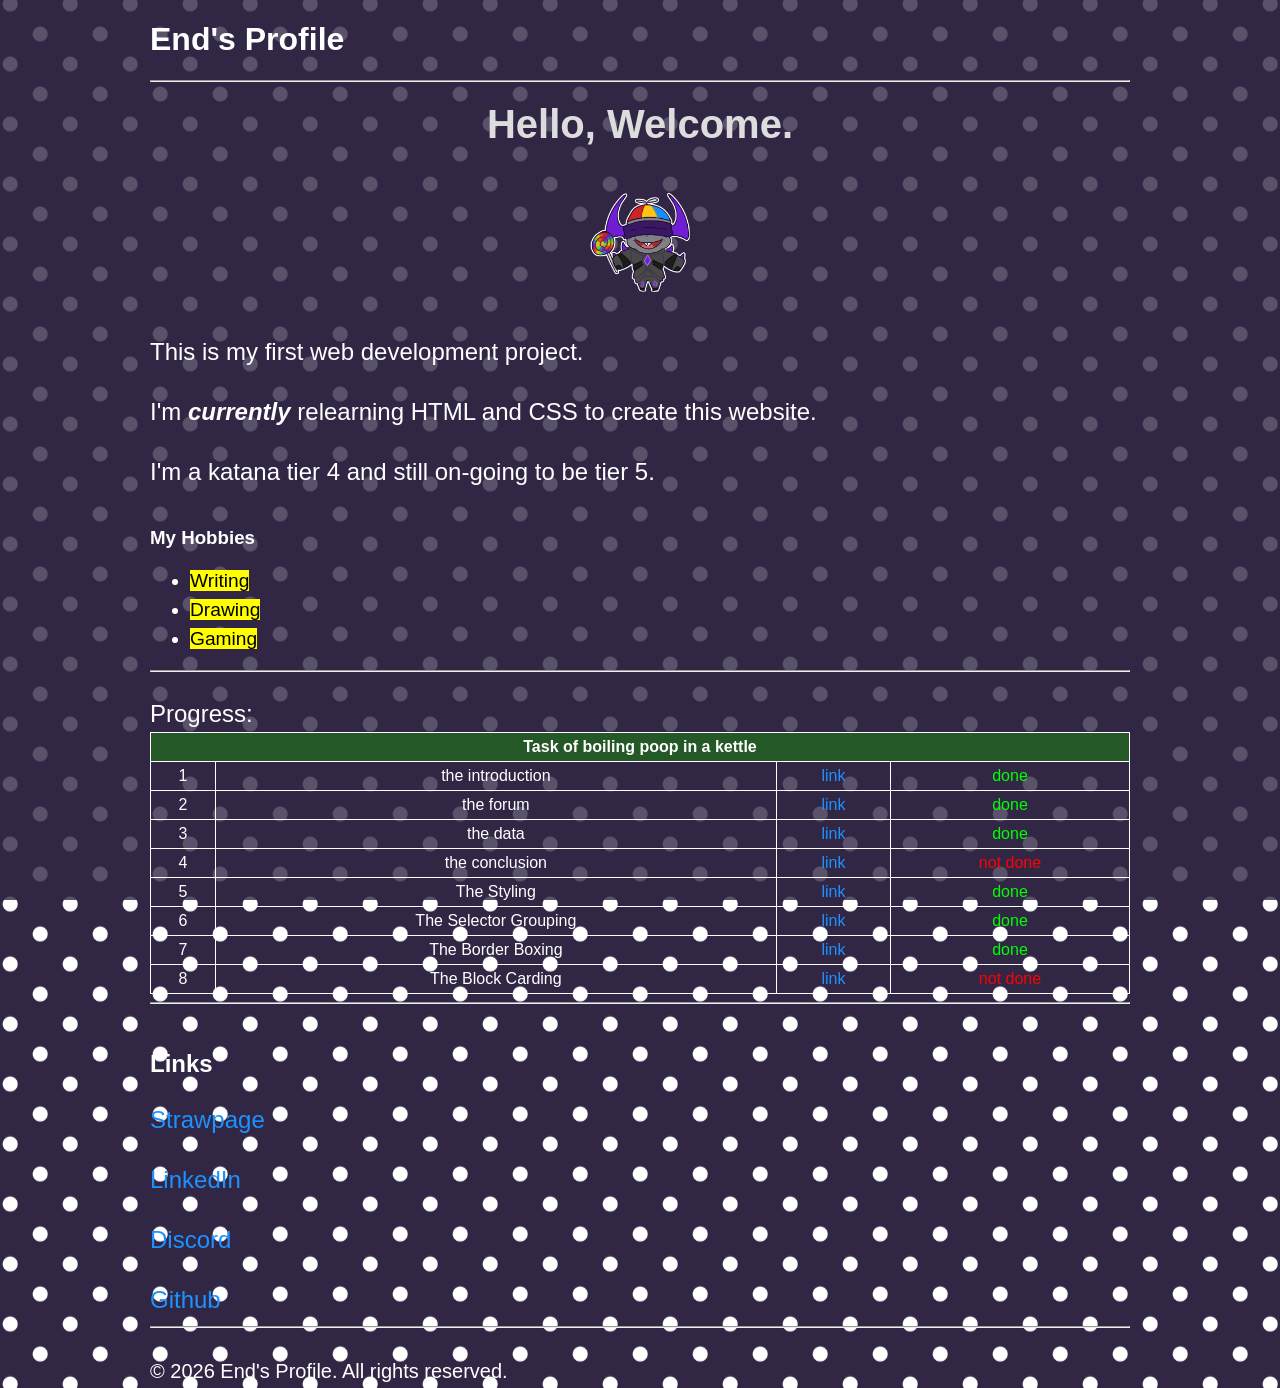
<file: index.html>
<!DOCTYPE html>
<html lang="en">
    <head>
        <meta charset="UTF-8">
        <meta name="viewport" content="width=device-width, initial-scale=1.0">
        <link rel="icon" href="miscellaneous/Thieves_Den.ico" type="image/x-icon">
        <link rel="stylesheet" href="css/stylesheet.css">
        <title>Profile - End</title>
    </head>

    <body>
       <h1 class="main-title">End's Profile</h1>
        <hr>

        <!--photo (Display)-->
        <h1 id="main-title">Hello, Welcome.</h1>
        <br>
        <!-- a custom image -->
        <img src=img/Sticker_melushay_Stupidhammer.png alt="Chudhammer" style="display: block; margin: 0 auto; width: 100px; height: auto;">
        <br/>
        <p>This is my first web development project.</p>
        <p>I'm <em>currently</em> relearning HTML and CSS to create this website.</p>
        <p>I'm a katana tier 4 and still on-going to be tier 5.</p>
        <br/>
        <h3>My Hobbies</h3>
        <ul>
            <li><mark>Writing</mark></li>
            <li><mark>Drawing</mark></li>
            <li><mark>Gaming</mark></li>
        </ul>

        <hr>
        <p>Progress: </p>
        <table width="100%">
            <tr>
                <th colspan="4">Task of boiling poop in a kettle</th>
            </tr>
            <tr>
                <td>1</td>
                <td>the introduction</td>
                <td><a href="index.html" target="_blank">link</a></td>
                <td style="color: #0f0;">done</td>
            </tr>
            <tr>
                <td>2</td>
                <td>the forum</td>
                <td><a href="html/e2.html" target="_blank">link</a></td>
                <td style="color: #0f0;">done</td>
            </tr>
            <tr>
                <td>3</td>
                <td>the data</td>
                <td><a href="/html/e3.html" target="_blank">link</a></td>
                <td style="color: #0f0;">done</td>
            </tr>
            <tr>
                <td>4</td>
                <td>the conclusion</td>
                <td><a href="/html/form.html" target="_blank">link</a></td>
                <td style="color: #f00;">not done</td>
            <tr>
                <td>5</td>
                <td>The Styling</td>
                <td><a href="html/e4.html" target="_blank">link</a></td>
                <td style="color: #0f0;">done</td>
            </tr>
            <tr>
                <td>6</td>
                <td>The Selector Grouping</td>
                <td><a href="html/e5.html" target="_blank">link</a></td>
                <td style="color: #0f0;">done</td>
            </tr>
            <tr>
                <td>7</td>
                <td>The Border Boxing</td>
                <td><a href="html/e6.html" target="_blank">link</a></td>
                <td style="color: #0f0;">done</td>
            </tr>
            <tr>
                <td>8</td>
                <td>The Block Carding</td>
                <td><a href="html/e7.html" target="_blank">link</a></td>
                <td style="color: #f00;">not done</td>
            </tr>
        </table>
        <hr>
        
        <!-- Add more content here as needed -->
        <!-- link -->
        <br>
        <h2 class="sub-title">Links</h2>
        <p><a href="https://endeprey1247.straw.page" target="_blank">Strawpage</a></p>
        <p><a href="https://www.linkedin.com/in/raditya-abimanyu-60684a320/" target="_blank">LinkedIn</a></p>
        <p><a href="https://discord.com/users/538911162952056833" target="_blank">Discord</a></p>
        <p><a href="https://github.com/Endeprey1247" target="_blank">Github</a></p>

        <!-- footer -->
        <hr>
        <footer>
            <p><small>&copy; 2026 End's Profile. All rights reserved.</small></p>
        </footer>
    </body>
</html>
</file>
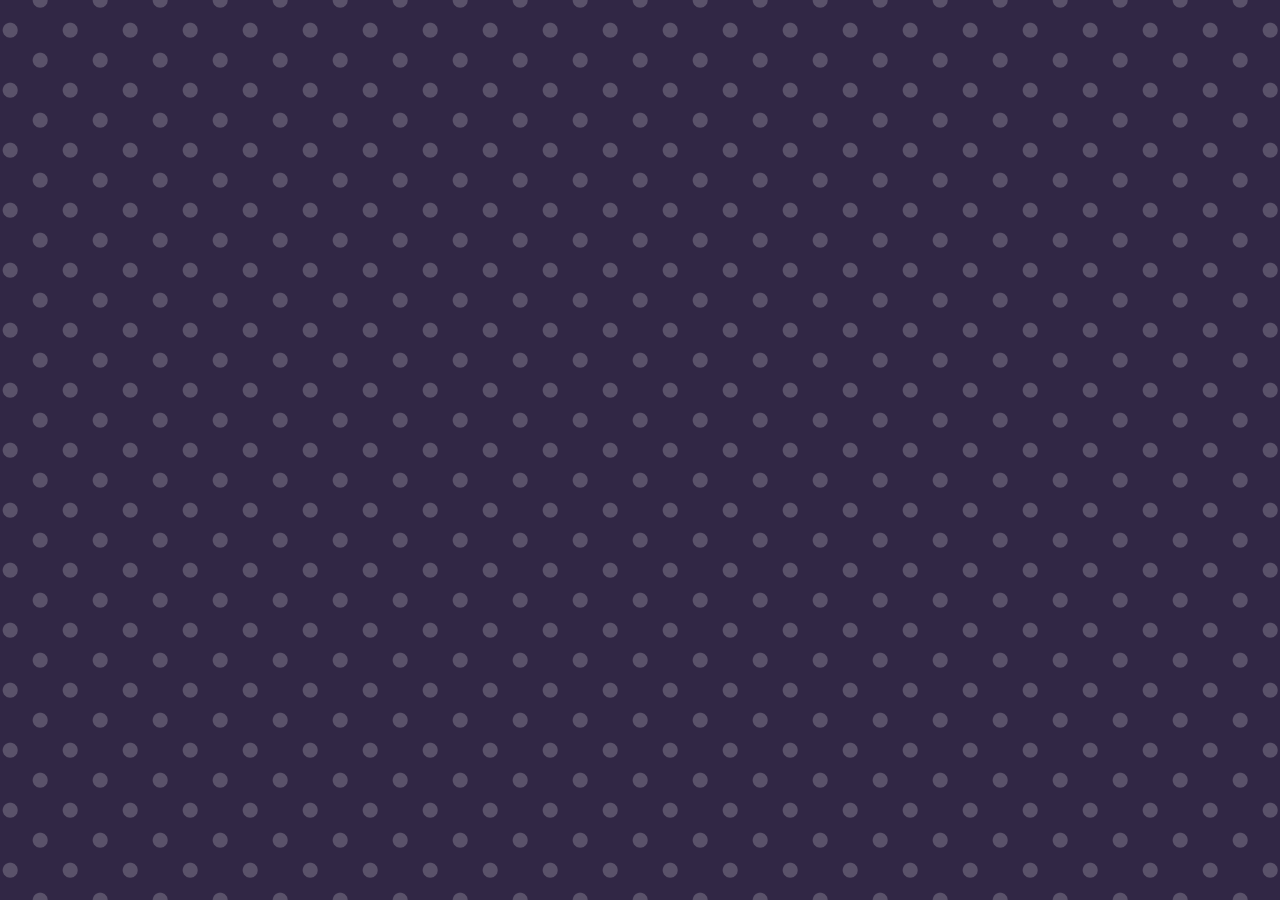
<file: html/index.html>
<!DOCTYPE html>
<html lang="en">
<head>
    <meta charset="UTF-8">
    <meta name="viewport" content="width=device-width, initial-scale=1.0">
    <link rel="stylesheet" href="../css/stylesheet.css">
    <link rel="shortcut icon" href="../miscellaneous/Thieves_Den.ico" type="image/x-icon">
    <title>HTML Page</title>
</head>
<body>
    
</body>
</html>
</file>
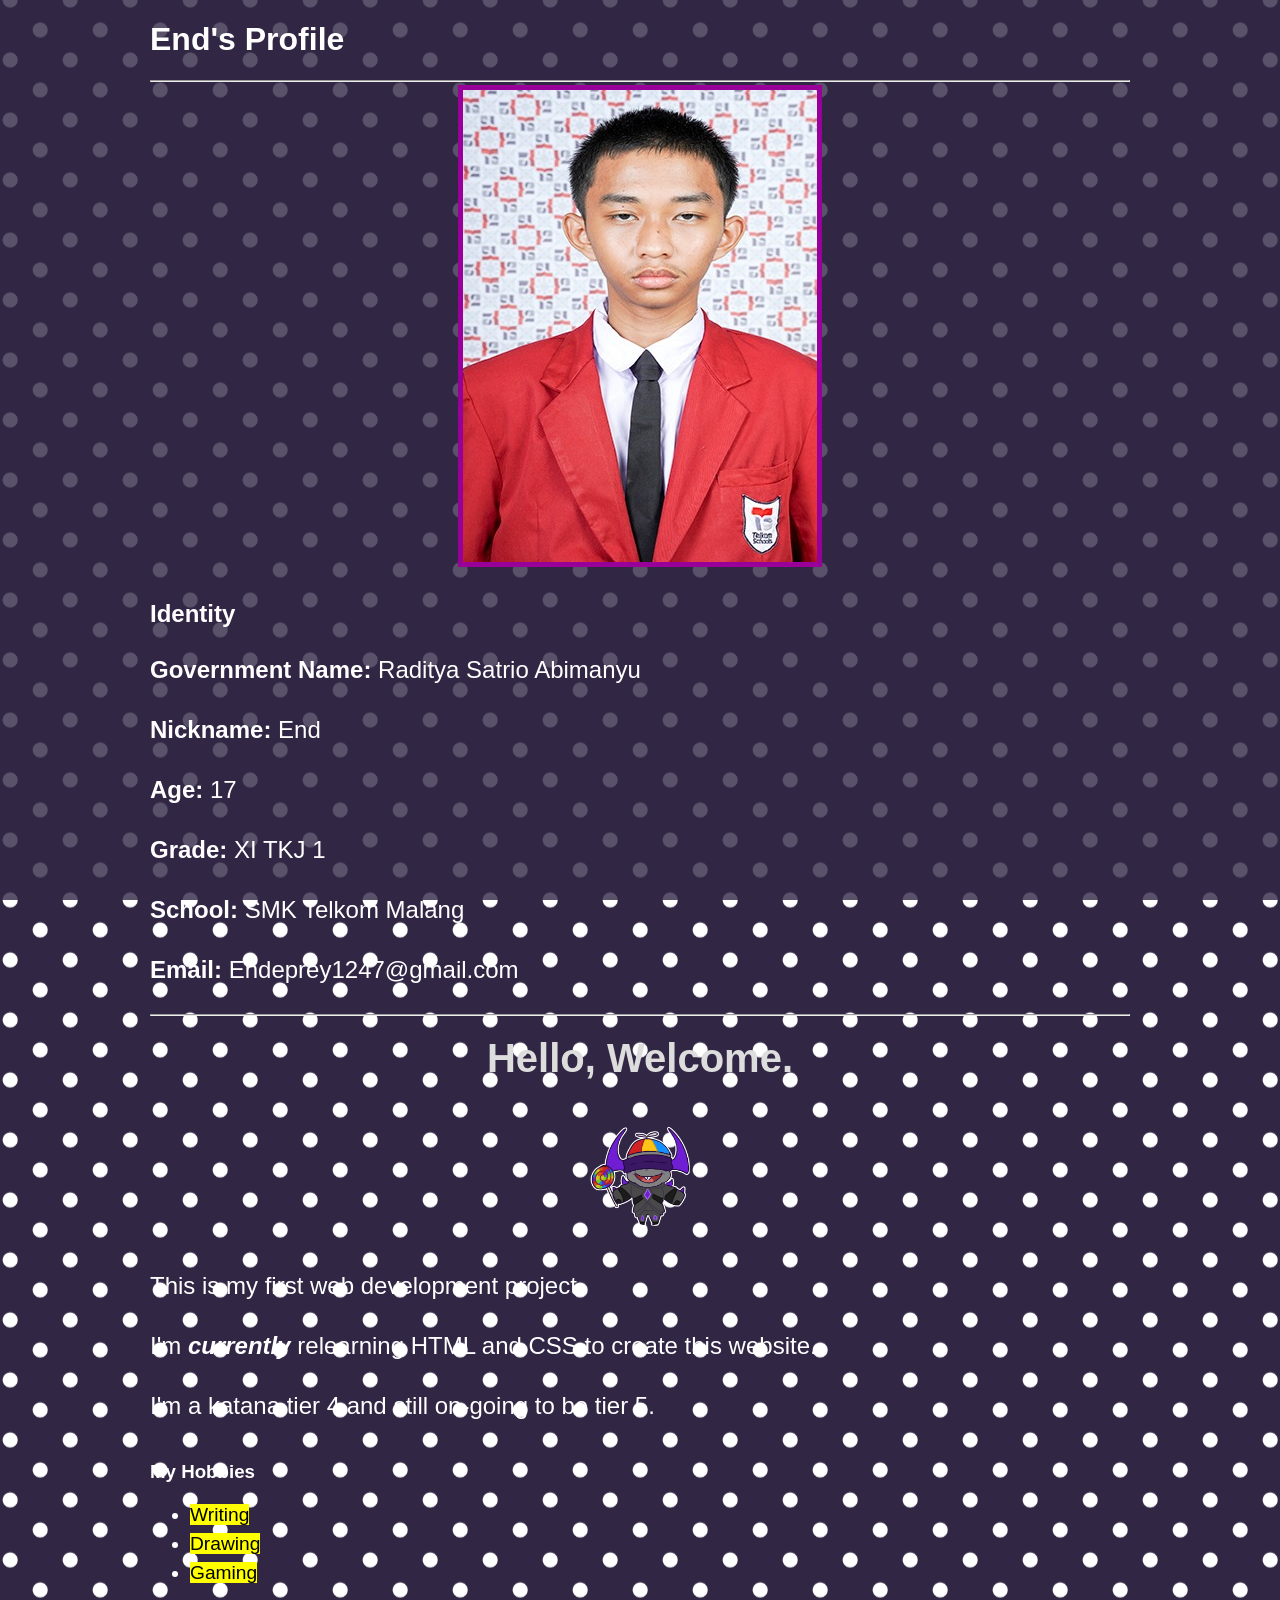
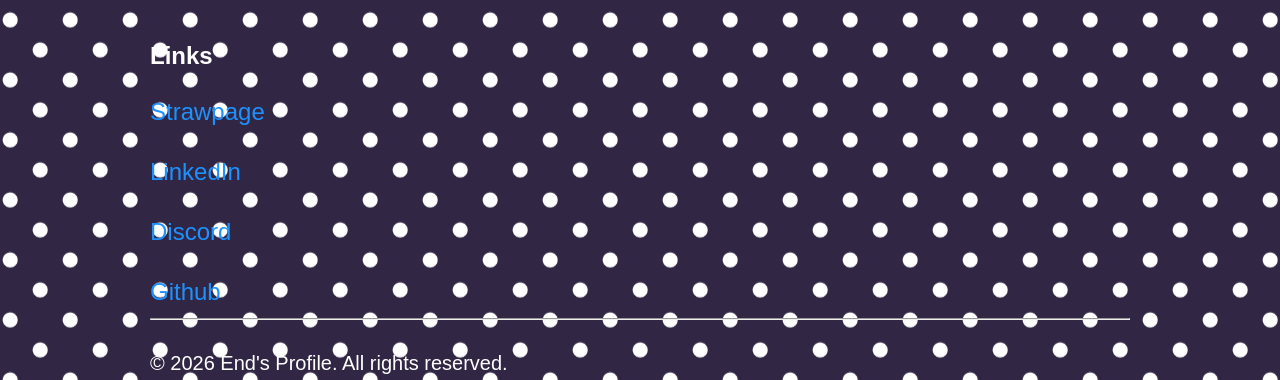
<file: e.html>
<!DOCTYPE html>
<html lang="en">
    <head>
        <meta charset="UTF-8">
        <meta name="viewport" content="width=device-width, initial-scale=1.0">
        <link rel="icon" href="Thieves_Den.ico" type="image/x-icon">
        <link rel="stylesheet" href="stylesheet.css">
        <title>Profile - End</title>
    </head>

    <body>
       <h1 class="main-title">End's Profile</h1>
        <hr>

        <!--photo (Display)-->
        <img src="Profile.png" alt="End's Profile Picture" id="pic" >

        <br>
        <!--Identity-->
        <h2 class="sub-title">Identity</h2>
        <p><strong>Government Name:</strong> Raditya Satrio Abimanyu</p>
        <p><strong>Nickname:</strong> End</p>
        <p><strong>Age:</strong> 17</p>
        <p><strong>Grade:</strong> XI TKJ 1</p>
        <p><strong>School:</strong> SMK Telkom Malang</p>
        <p><strong>Email:</strong> Endeprey1247@gmail.com</p>

        <br>
        <hr>
        <h1 id="main-title">Hello, Welcome.</h1>
        <br>
        <!-- a custom image -->
        <img src="Sticker_melushay_Stupidhammer.png" alt="Chudhammer" style="display: block; margin: 0 auto; width: 100px; height: auto;">
        <br/>
        <p>This is my first web development project.</p>
        <p>I'm <em>currently</em> relearning HTML and CSS to create this website.</p>
        <p>I'm a katana tier 4 and still on-going to be tier 5.</p>
        <br/>
        <h3>My Hobbies</h3>
        <ul>
            <li><mark>Writing</mark></li>
            <li><mark>Drawing</mark></li>
            <li><mark>Gaming</mark></li>
        </ul>
        
        <!-- Add more content here as needed -->
        <!-- link -->
        <br>
        <h2 class="sub-title">Links</h2>
        <p><a href="https://endeprey1247.straw.page" target="_blank">Strawpage</a></p>
        <p><a href="https://www.linkedin.com/in/raditya-abimanyu-60684a320/" target="_blank">LinkedIn</a></p>
        <p><a href="https://discord.com/users/538911162952056833" target="_blank">Discord</a></p>
        <p><a href="https://github.com/Endeprey1247" target="_blank">Github</a></p>

        <!-- footer -->
        <hr>
        <footer>
            <p><small>&copy; 2026 End's Profile. All rights reserved.</small></p>
        </footer>
    </body>
</html>
</file>
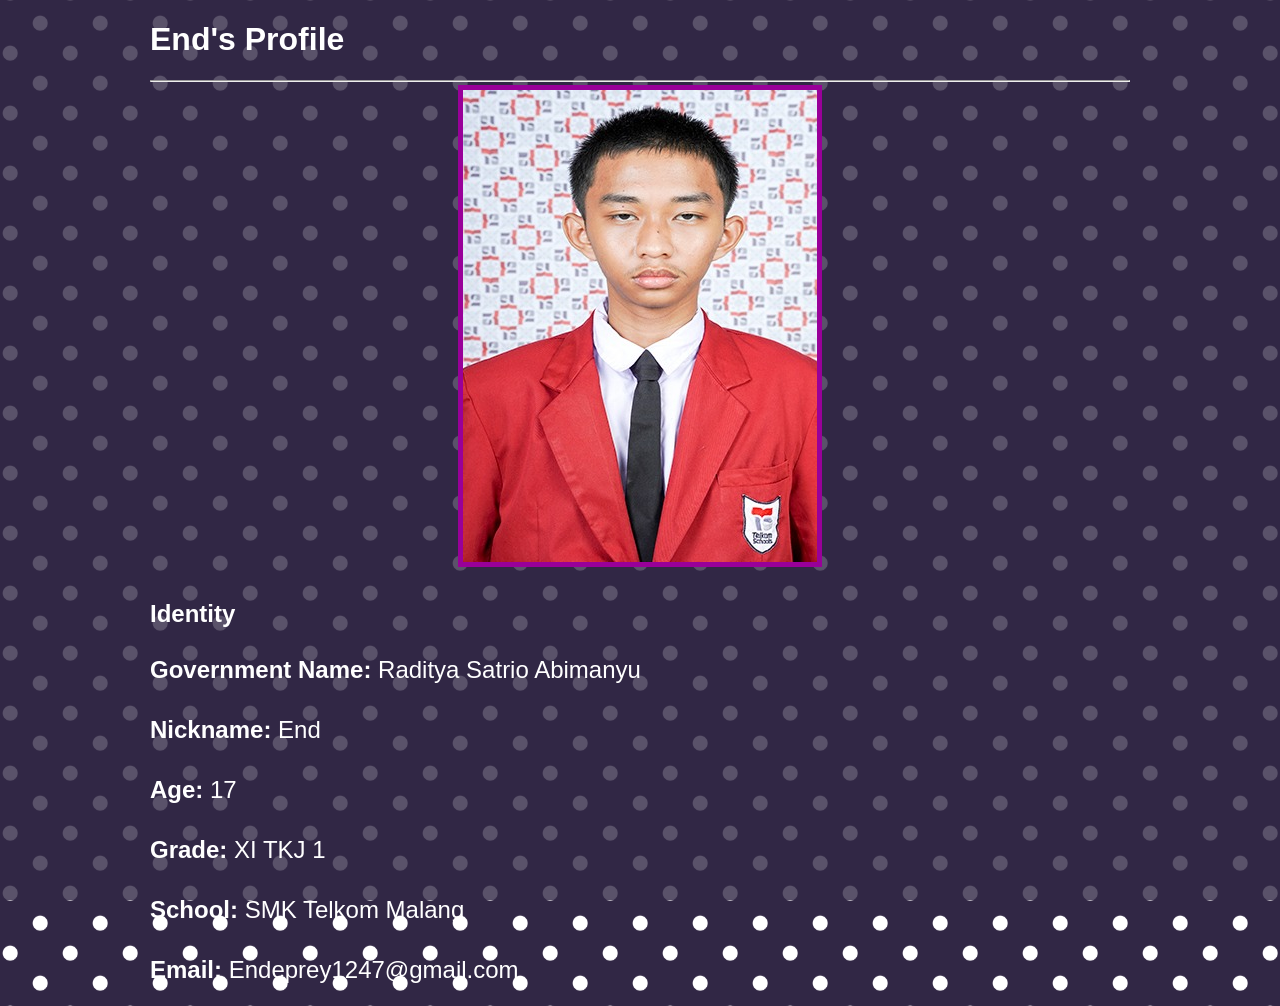
<file: e2.html>
<!DOCTYPE html>
<html lang="en">
    <head>
        <meta charset="UTF-8">
        <meta name="viewport" content="width=device-width, initial-scale=1.0">
        <link rel="stylesheet" href="stylesheet.css">
        <link rel="icon" href="miscellaneous/Thieves_Den.ico" type="image/x-icon">
        <title>Profile - End</title>
    </head>
    <body>
        <h1 class="main-title">End's Profile</h1>
        <hr>

        <!--photo (Display)-->
        <img src="Profile.png" alt="End's Profile Picture" id="pic">

        <br>
        <!--Identity-->
        <h2 class="sub-title">Identity</h2>
        <p><strong>Government Name:</strong> Raditya Satrio Abimanyu</p>
        <p><strong>Nickname:</strong> End</p>
        <p><strong>Age:</strong> 17</p>
        <p><strong>Grade:</strong> XI TKJ 1</p>
        <p><strong>School:</strong> SMK Telkom Malang</p>
        <p><strong>Email:</strong> Endeprey1247@gmail.com</p>

        <br>
    </body>
</html>
</file>
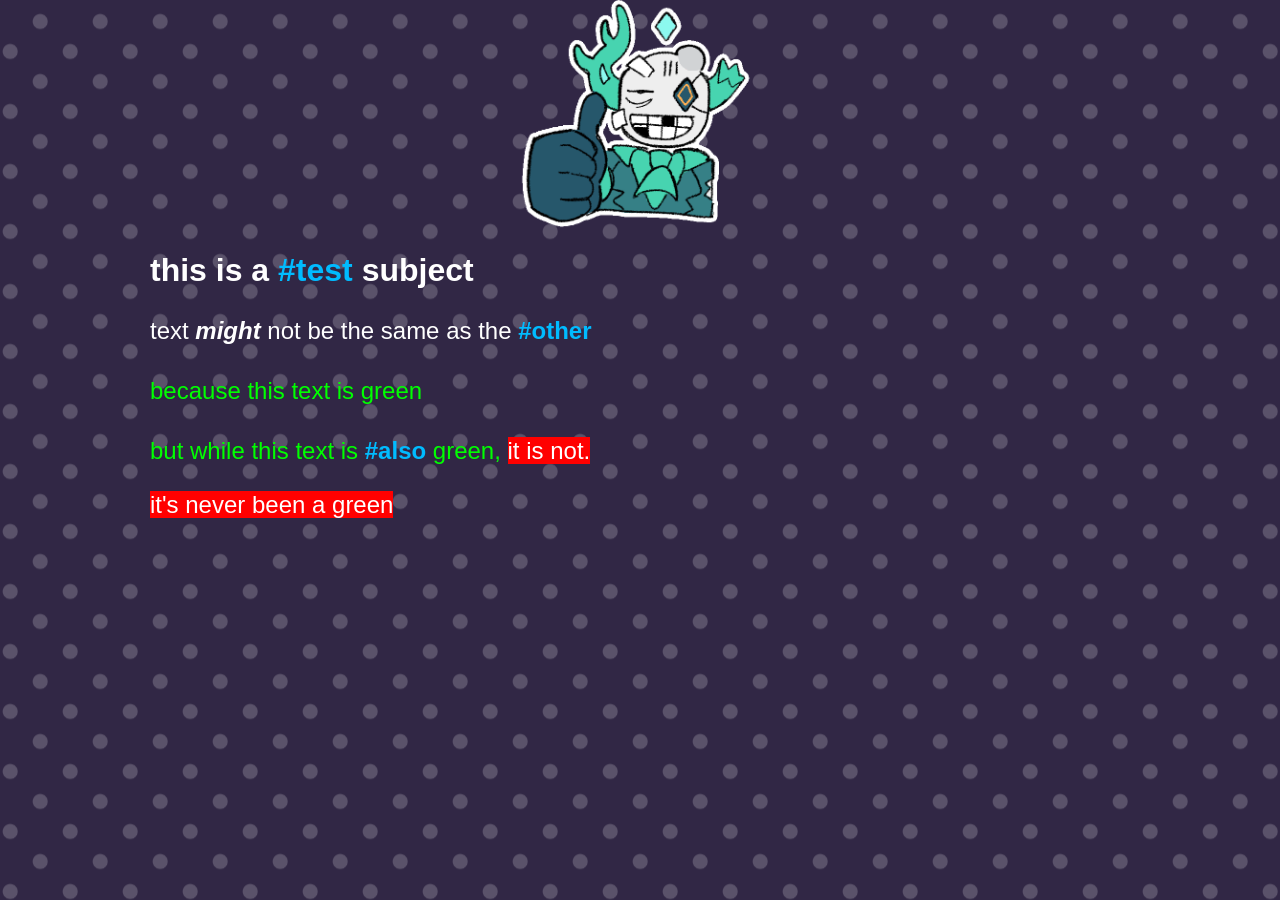
<file: e4.html>
<!DOCTYPE html>
<html lang="en">
<head>
    <meta charset="UTF-8">
    <meta name="viewport" content="width=device-width, initial-scale=1.0">
    <link rel="shortcut icon" href="miscellaneous/Thieves_Den.ico" type="image/x-icon">
    <link rel="stylesheet" href="stylesheet.css">
    <link rel="stylesheet" href="css/style1.css">
    <title>css</title>
</head>
<body>
    <img src="img/Sticker_vamoopy_Still_Surviving.png" alt="still surviving" id="gaykit">
    <h1>this is a <strong class="hashtag">#test</strong> subject</h1>
    <p>text <em>might</em> not be the same as the <strong class="hashtag">#other</strong></p>
    <p class="green_text">because this text is green</p>
    <p class="green_text"> but while this text is <strong class="hashtag">#also</strong> green, <span class="red_span" style="font-size: 1.5rem;">it is not.</span></p>
    <br>
    <span class="red_span">it's never been a green </span>
</body>
</html>
</file>
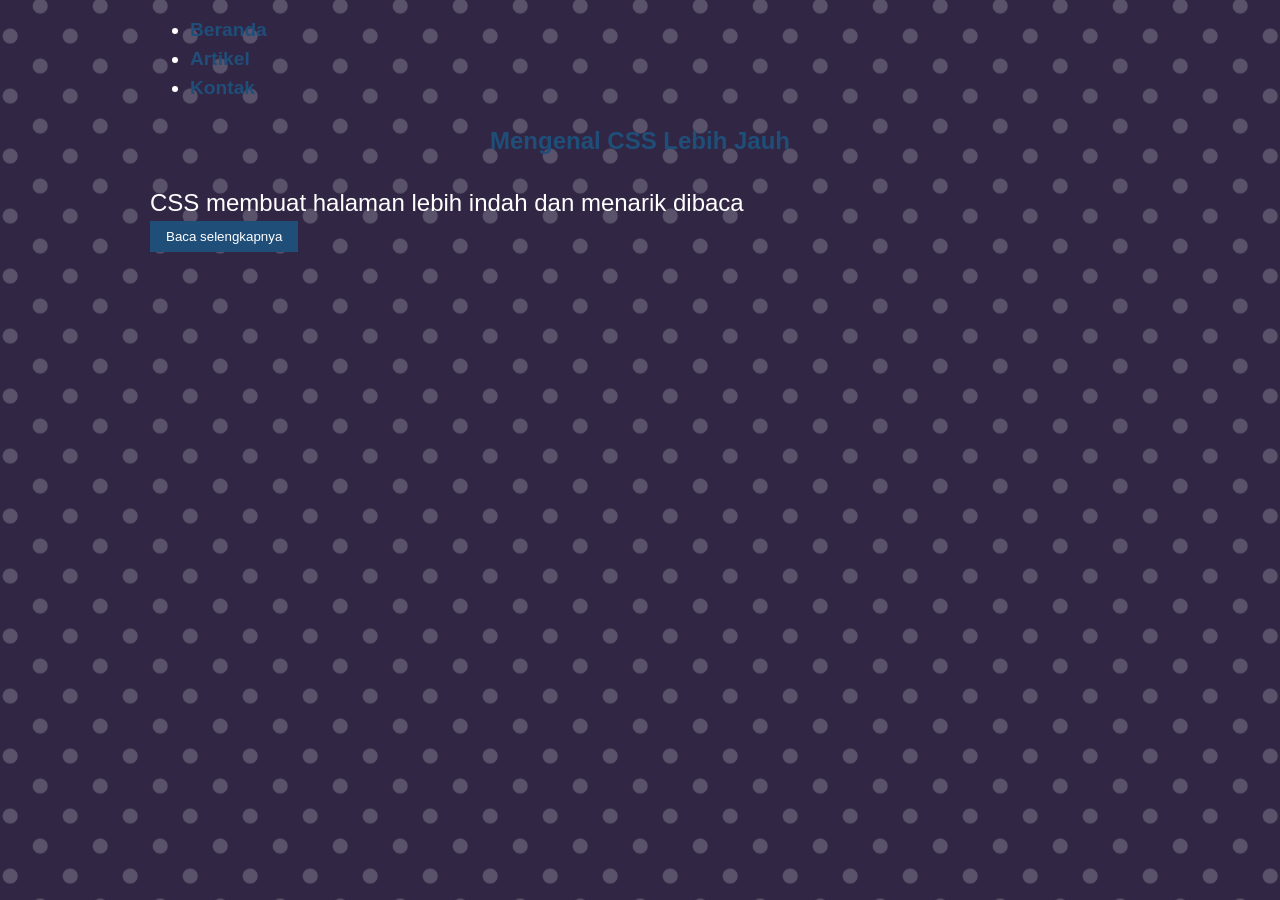
<file: e5.html>
<!DOCTYPE html>
<html lang="en">
<head>
    <meta charset="UTF-8">
    <meta name="viewport" content="width=device-width, initial-scale=1.0">
    <link rel="stylesheet" href="stylesheet.css">
    <link rel="stylesheet" href="css/style2.css">
    <title>artikel biasa</title>
</head>
<body>
    <header>
        <nav>
            <ul>
                <li><a href="#">Beranda</a></li>
                <li><a href="#">Artikel</a></li>
                <li><a href="#">Kontak</a></li>
            </ul>
        </nav>
    </header>
    <section>
        <h1>Mengenal CSS Lebih Jauh</h1>
        <p>CSS membuat halaman lebih indah dan menarik dibaca</p>
        <button>Baca selengkapnya</button>
    </section>
</body>
</html>
</file>
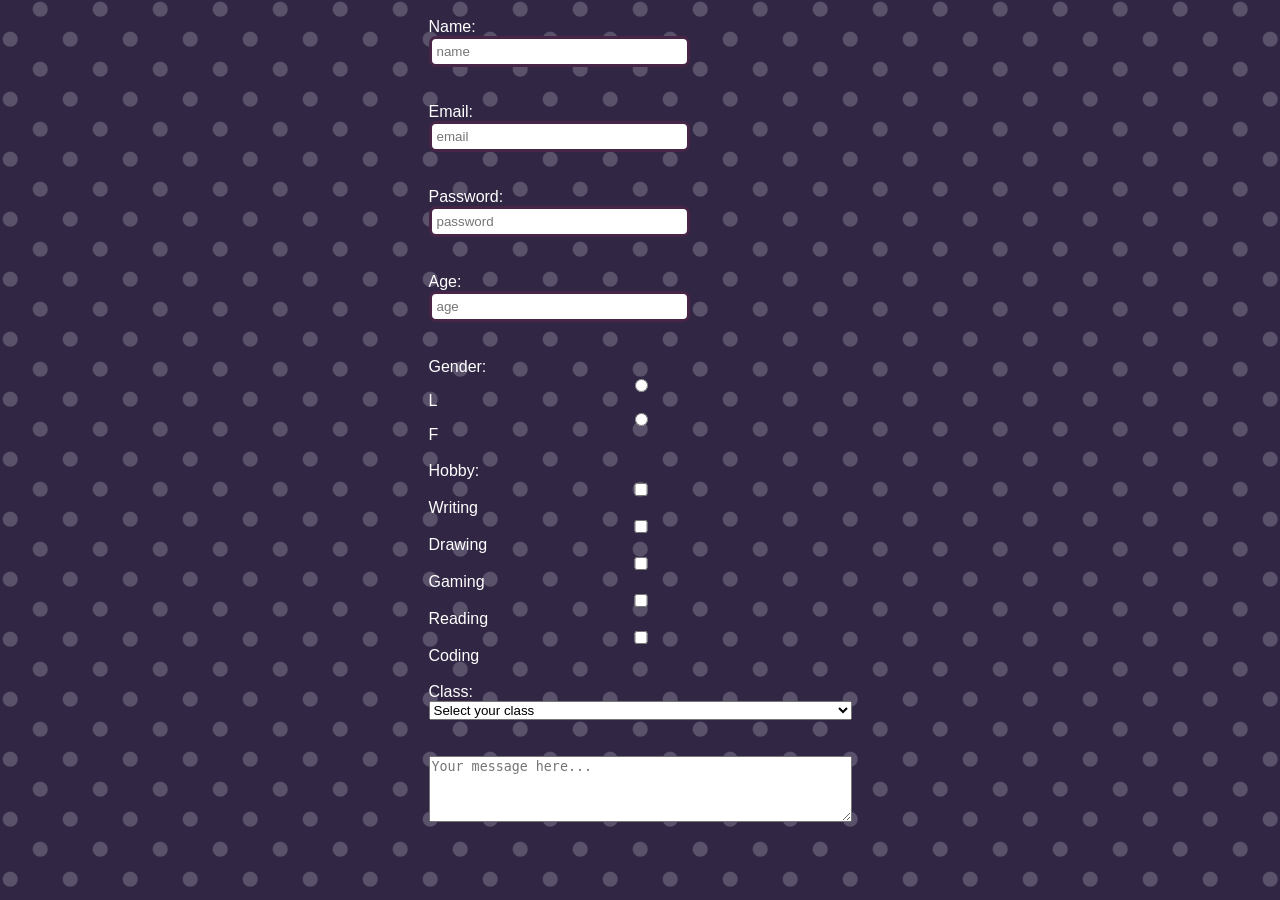
<file: form.html>
<!DOCTYPE html>
<html lang="en">

<head>
    <meta charset="UTF-8">
    <meta name="viewport" content="width=device-width, initial-scale=1.0">
    <link rel="icon" href="miscellaneous/Thieves_Den.ico" type="image/x-icon">
    <link rel="stylesheet" href="stylesheet.css">
    <title>form</title>
</head>

<body>
    <br>
    <form action="process.php" method="post">
            <label for="name">Name:</label>
            <input type="text" name="name" placeholder="name" required><br><br>

            <label for="email">Email:</label>
            <input type="email" name="email" placeholder="email" required><br><br>

            <label for="ps">Password:</label>
            <input type="password" name="ps" placeholder="password" minlength="6" required><br><br>

            <label for="number">Age:</label>
            <input type="number" name=" number" placeholder="age" min="15" max="20" required><br><br>

            <label for="gender">Gender:</label>
            <input type="radio" id="male" name="gender" value="male" required>L
            <input type="radio" id="female" name="gender" value="female" required>F<br><br>

            <label for="hobby">Hobby:</label>
            <input type="checkbox" name="hobby" value="writing">Writing
            <input type="checkbox" name="hobby" value="drawing">Drawing
            <input type="checkbox" name="hobby" value="gaming">Gaming
            <input type="checkbox" name="hobby" value="reading">Reading
            <input type="checkbox" name="hobby" value="coding">Coding<br><br>

            <label for="class">Class:</label>
            <select name="class" required>
                <option value="">Select your class</option>
                <option value="XI RPL 1">XI RPL 1</option>
                <option value="XI RPL 2">XI RPL 2</option>
                <option value="XI TKJ 1">XI TKJ 1</option>
                <option value="XI TKJ 2">XI TKJ 2</option>
            </select><br><br>

            <textarea name="message" rows="4" cols="50" placeholder="Your message here..."></textarea><br><br>

    </form>
</body>

</html>
</file>
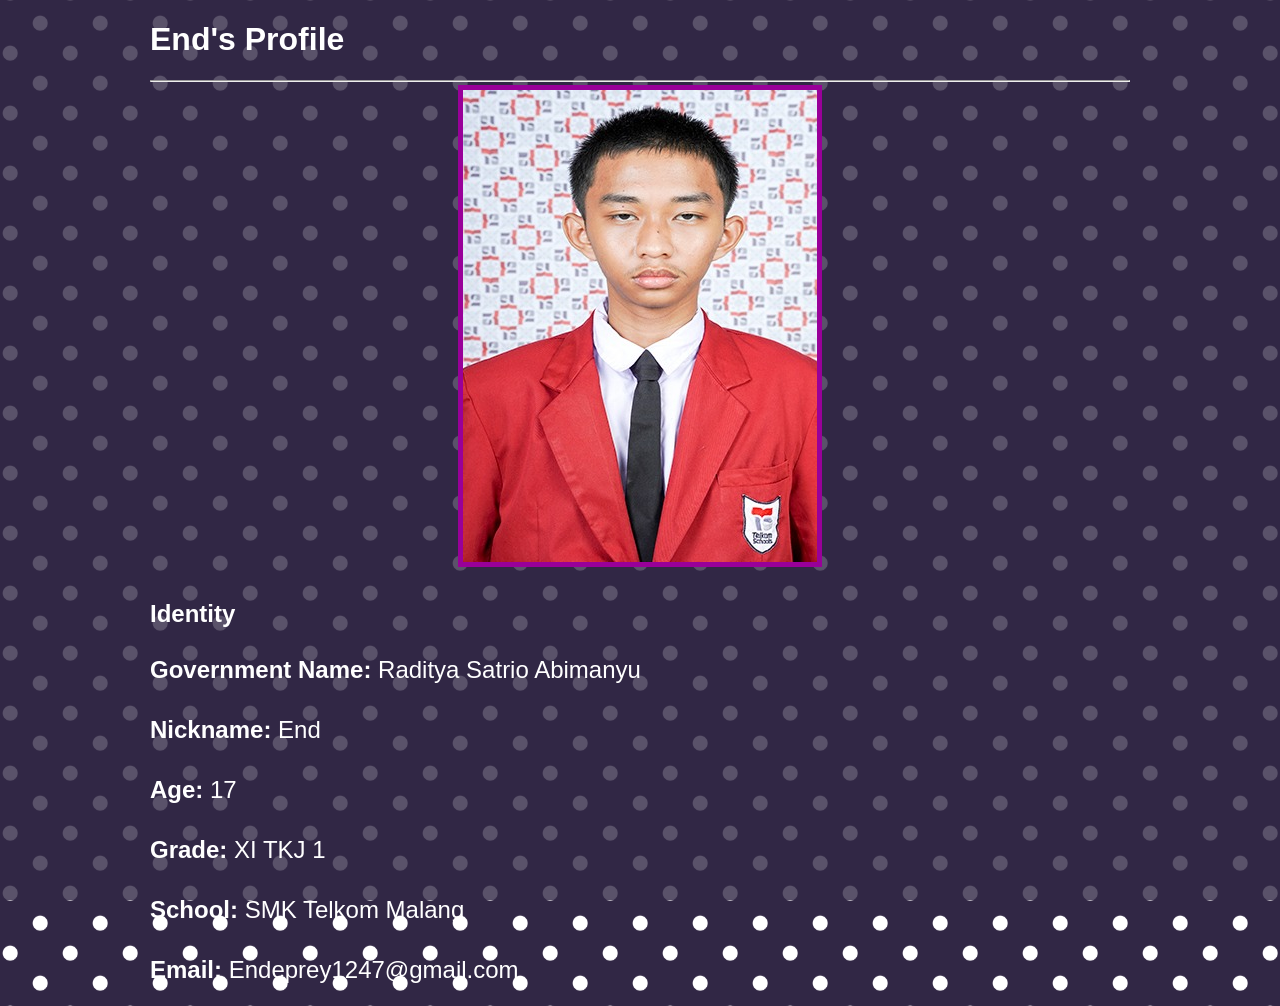
<file: html/e2.html>
<!DOCTYPE html>
<html lang="en">
    <head>
        <meta charset="UTF-8">
        <meta name="viewport" content="width=device-width, initial-scale=1.0">
        <link rel="stylesheet" href="../css/stylesheet.css">
        <link rel="icon" href="../miscellaneous/Thieves_Den.ico" type="image/x-icon">
        <title>Profile - End</title>
    </head>
    <body>
        <h1 class="main-title">End's Profile</h1>
        <hr>

        <!--photo (Display)-->
        <img src="../img/Profile.png" alt="End's Profile Picture" id="pic">

        <br>
        <!--Identity-->
        <h2 class="sub-title">Identity</h2>
        <p><strong>Government Name:</strong> Raditya Satrio Abimanyu</p>
        <p><strong>Nickname:</strong> End</p>
        <p><strong>Age:</strong> 17</p>
        <p><strong>Grade:</strong> XI TKJ 1</p>
        <p><strong>School:</strong> SMK Telkom Malang</p>
        <p><strong>Email:</strong> Endeprey1247@gmail.com</p>

        <br>
    </body>
</html>
</file>
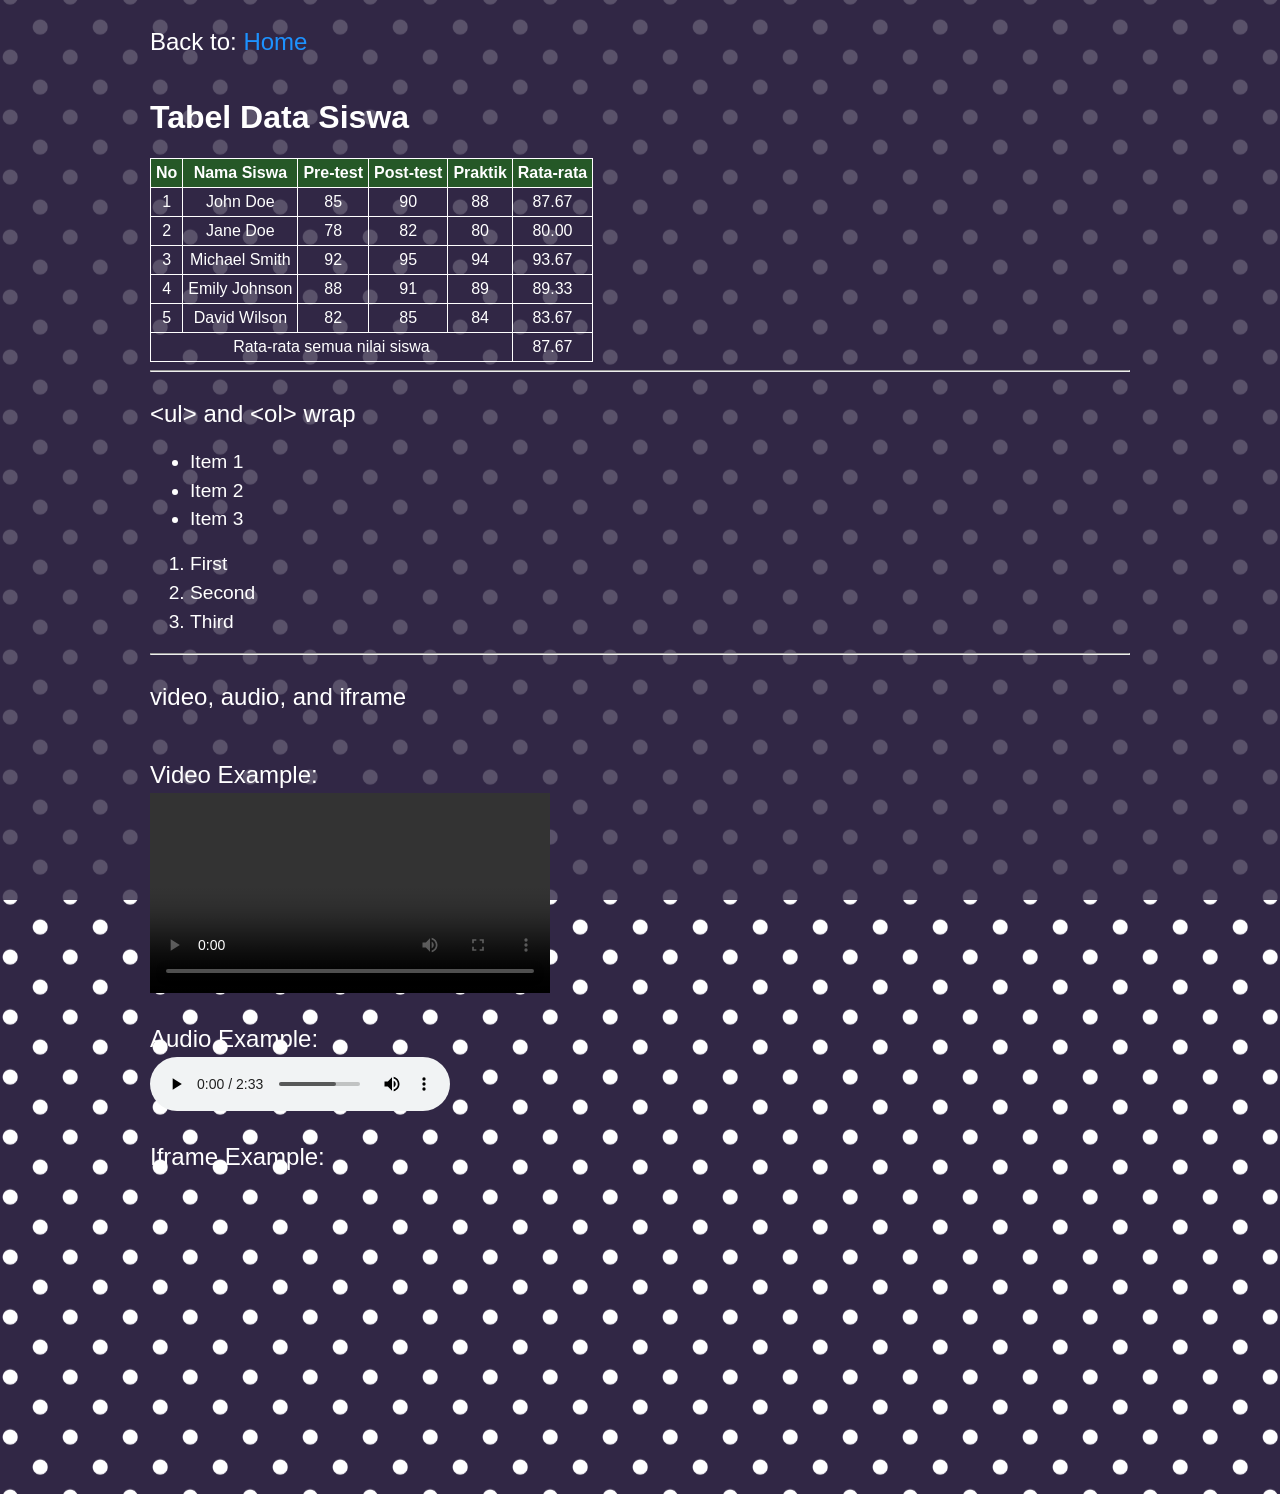
<file: html/e3.html>
<!DOCTYPE html>
<html lang="en">
    <head>
        <meta charset="UTF-8">
        <meta name="viewport" content="width=device-width, initial-scale=1.0">
        <link rel="icon" href="../miscellaneous/Thieves_Den.ico" type="image/x-icon">
        <link rel="stylesheet" href="../css/stylesheet.css">
        <title>Data</title>
    </head>
    <body>
        <p>Back to: <a href="../index.html">Home</a></p>
        <br>

        <h1 class="main-title"> Tabel Data Siswa</h1>
        <table>
            <tr>
                <th>No</th>
                <th>Nama Siswa</th>
                <th>Pre-test</th>
                <th>Post-test</th>
                <th>Praktik</th>
                <th>Rata-rata</th>
            </tr>

            <tr>
                <td>1</td>
                <td>John Doe</td>
                <td>85</td>
                <td>90</td>
                <td>88</td>
                <td>87.67</td>
            </tr>

            <tr>
                <td>2</td>
                <td>Jane Doe</td>
                <td>78</td>
                <td>82</td>
                <td>80</td>
                <td>80.00</td>
            </tr>

            <tr>
                <td>3</td>
                <td>Michael Smith</td>
                <td>92</td>
                <td>95</td>
                <td>94</td>
                <td>93.67</td>
            </tr>

            <tr>
                <td>4</td>
                <td>Emily Johnson</td>
                <td>88</td>
                <td>91</td>
                <td>89</td>
                <td>89.33</td>
            </tr>

            <tr>
                <td>5</td>
                <td>David Wilson</td>
                <td>82</td>
                <td>85</td>
                <td>84</td>
                <td>83.67</td>
            </tr>

            <tr>
                <td colspan="5">Rata-rata semua nilai siswa</td>
                <td>87.67</td>
            </tr>
        </table>

        <hr>

        <p>&lt;ul&gt; and &lt;ol&gt; wrap</p>
        <ul>
            <li>Item 1</li>
            <li>Item 2</li>
            <li>Item 3</li>
        </ul>

        <ol>
            <li>First</li>
            <li>Second</li>
            <li>Third</li>
        </ol>
        <hr>

        <p>video, audio, and iframe</p>
        <br>
        <p>Video Example:</p>
        <video  width="400" controls>
            <source src="../miscellaneous/example_video.mp4" type="video/mp4">
        </video>
        <br>
        <p>Audio Example:</p>
        <audio controls>
            <source src="../miscellaneous/example_audio.ogg" type="audio/mpeg">
        </audio>
        <br>
        <p>Iframe Example:</p>
        <iframe width="560" height="315" src="https://www.youtube.com/embed/wrB7siccyLQ?si=t1r31i3i6hDE0NJC" title="YouTube video player" frameborder="0" allow="accelerometer; autoplay; clipboard-write; encrypted-media; gyroscope; picture-in-picture; web-share" referrerpolicy="strict-origin-when-cross-origin" allowfullscreen></iframe>
    </body>
</html>
</file>
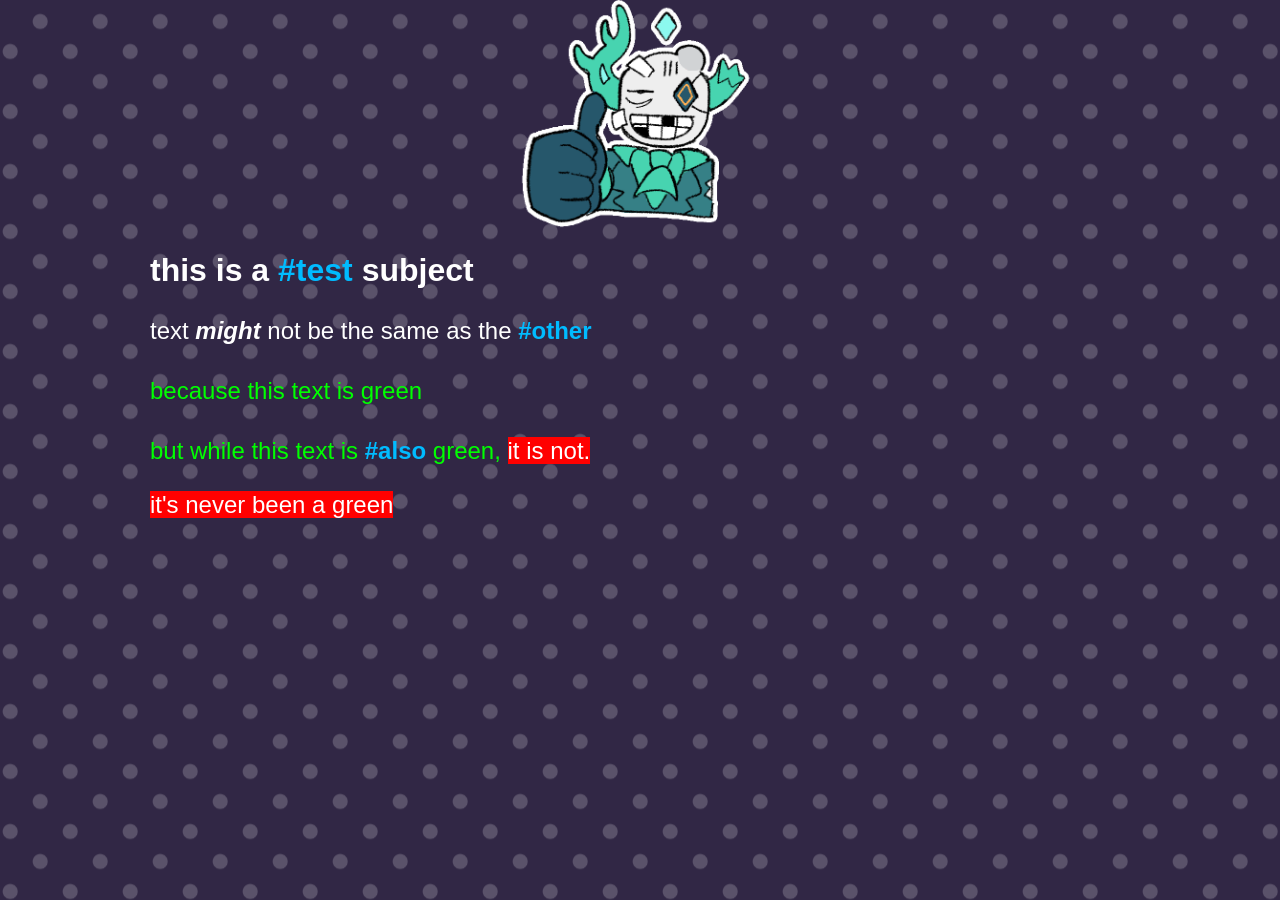
<file: html/e4.html>
<!DOCTYPE html>
<html lang="en">
<head>
    <meta charset="UTF-8">
    <meta name="viewport" content="width=device-width, initial-scale=1.0">
    <link rel="shortcut icon" href="../miscellaneous/Thieves_Den.ico" type="image/x-icon">
    <link rel="stylesheet" href="../css/stylesheet.css">
    <link rel="stylesheet" href="../css/style1.css">
    <title>css</title>
</head>
<body>
    <img src="../img/Sticker_vamoopy_Still_Surviving.png" alt="still surviving" id="gaykit">
    <h1>this is a <strong class="hashtag">#test</strong> subject</h1>
    <p>text <em>might</em> not be the same as the <strong class="hashtag">#other</strong></p>
    <p class="green_text">because this text is green</p>
    <p class="green_text"> but while this text is <strong class="hashtag">#also</strong> green, <span class="red_span" style="font-size: 1.5rem;">it is not.</span></p>
    <br>
    <span class="red_span">it's never been a green </span>
</body>
</html>
</file>
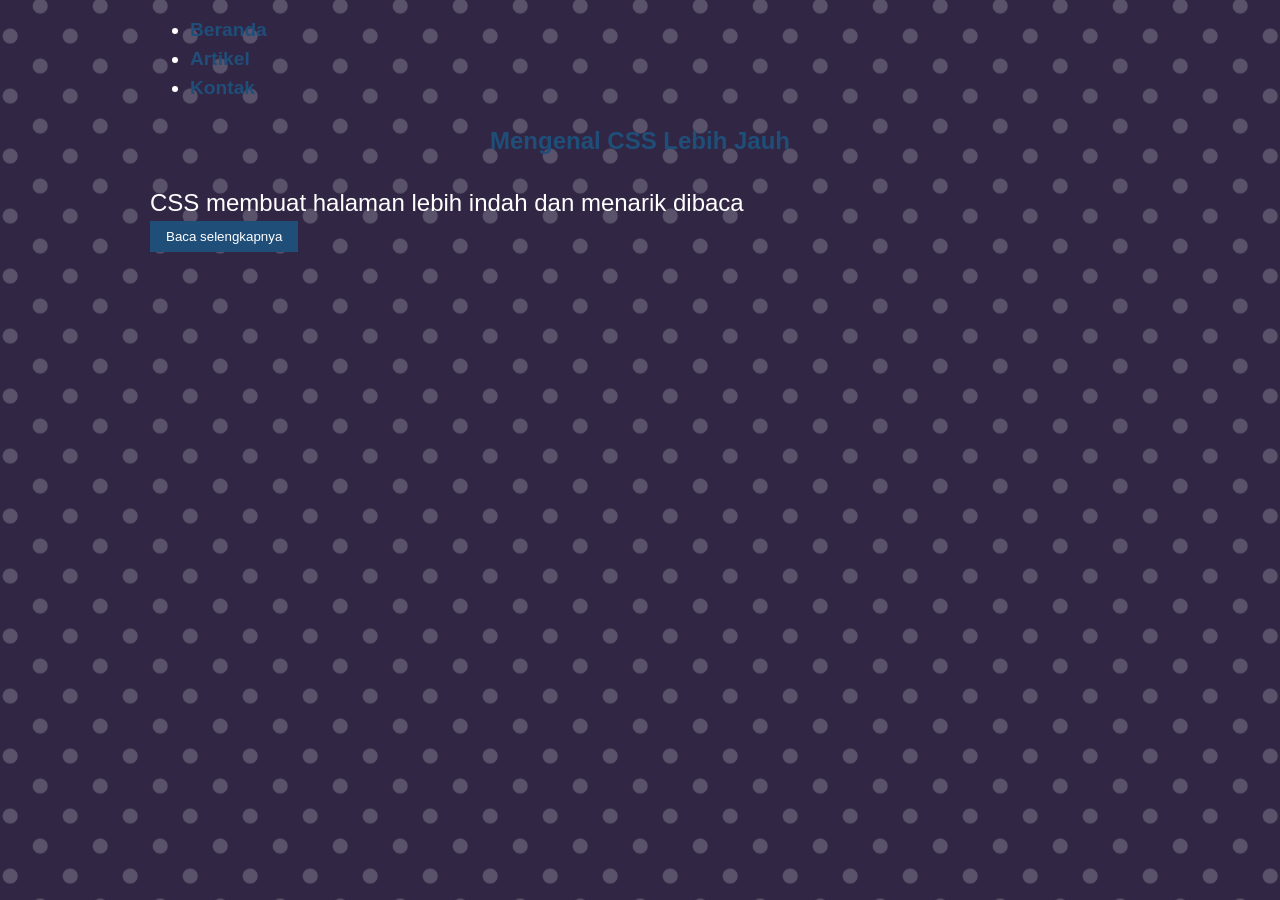
<file: html/e5.html>
<!DOCTYPE html>
<html lang="en">
<head>
    <meta charset="UTF-8">
    <meta name="viewport" content="width=device-width, initial-scale=1.0">
    <link rel="stylesheet" href="../css/stylesheet.css">
    <link rel="stylesheet" href="../css/style2.css">
    <link rel="shortcut icon" href="../miscellaneous/Thieves_Den.ico" type="image/x-icon">
    <title>artikel biasa</title>
</head>
<body>
    <header>
        <nav>
            <ul>
                <li><a href="#">Beranda</a></li>
                <li><a href="#">Artikel</a></li>
                <li><a href="#">Kontak</a></li>
            </ul>
        </nav>
    </header>
    <section>
        <h1>Mengenal CSS Lebih Jauh</h1>
        <p>CSS membuat halaman lebih indah dan menarik dibaca</p>
        <button>Baca selengkapnya</button>
    </section>
</body>
</html>
</file>
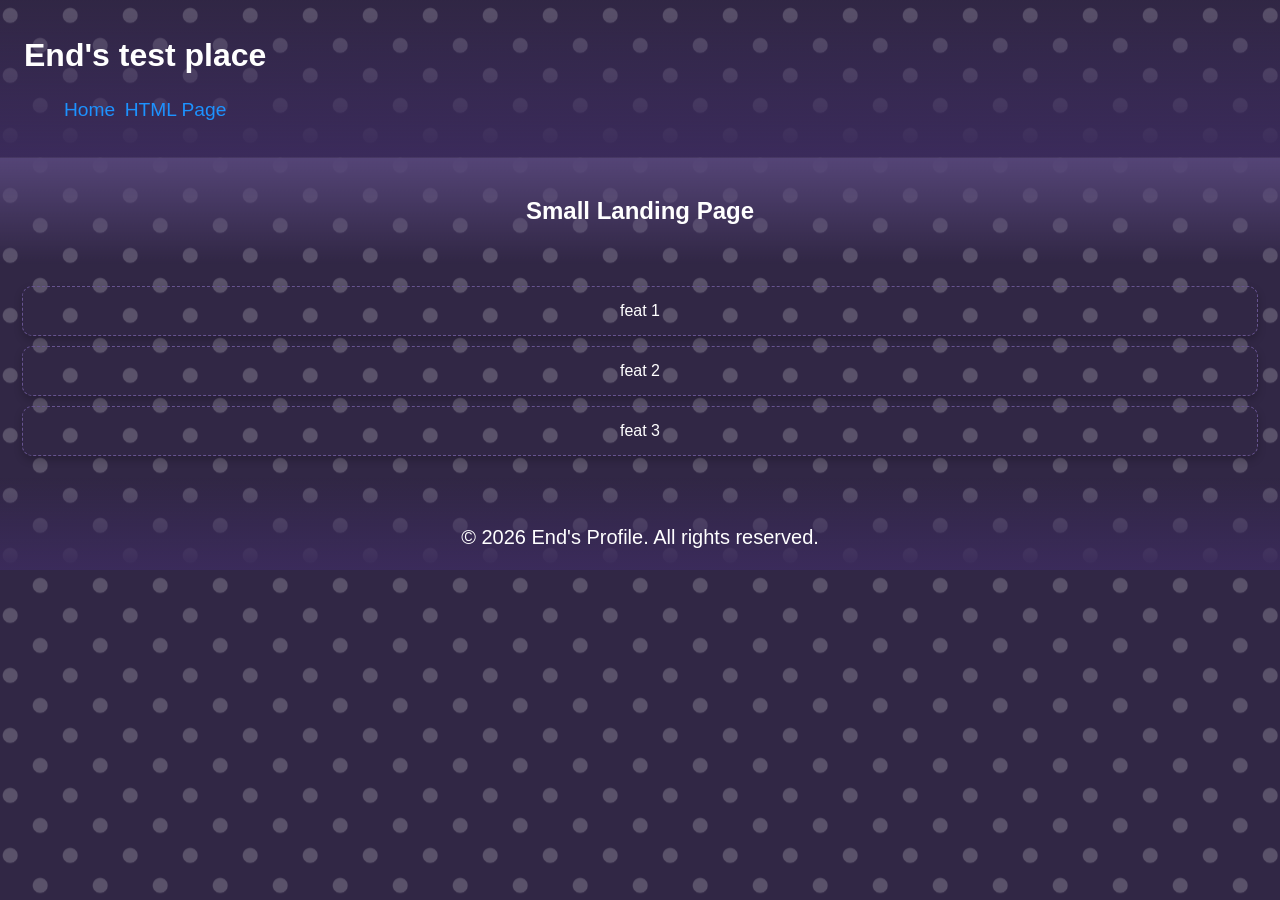
<file: html/e7.html>
<!DOCTYPE html>
<html lang="en">
<head>
    <meta charset="UTF-8">
    <meta name="viewport" content="width=device-width, initial-scale=1.0">
    <link rel="shortcut icon" href="../miscellaneous/Thieves_Den.ico" type="image/x-icon">
    <link rel="stylesheet" href="../css/stylesheet.css">
    <link rel="stylesheet" href="../css/style4.css">
    <title>[TITLE CARD]</title>
</head>
<body>
    <header>
        <h1>End's test place</h1>
        <nav>
            <ul>
                <li><a href="../index.html">Home</a></li>
                <li><a href="index.html">HTML Page</a></li>
            </ul>
        </nav>
    </header>
    <section class="hero">
        <h2>Small Landing Page</h2>
    </section>
    <section class="feature">
        <div class="block-card">feat 1</div>
        <div class="block-card">feat 2</div>
        <div class="block-card">feat 3</div>
    </section>
    <footer>
        <p><small>&copy; 2026 End's Profile. All rights reserved.</small></p>
    </footer>
</body>
</html>
</file>
<file: css/stylesheet.css>
:root {
    --primary-font-fam: "Gotham", Verdana, Arial, sans-serif;
    --primary-font-weight: bold;
    --prim-bg-color: #312745;
    --prim-bg-img: url(../img/background.png);
    --text-size-paragraph: 1.5em;
    --line-height: 1.5;
}

body {
    font-family: var(--primary-font-fam);
    background-color: var(--prim-bg-color);
    background-image: var(--prim-bg-img);
    background-position: center;
    background-repeat: repeat;
    color: #fff;

    margin-left: 50px;
    margin-right: 50px;
    padding-left: 100px;
    padding-right: 100px;
    margin-top: auto; margin-bottom: auto;
}

body::before {
    content: "";
    position: fixed;
    top: 0;
    left: 0;
    width: 100%;
    height: 100%;
    background-color: rgba(49, 39, 69, 0.8);
    z-index: -1;
}

a {
    color: rgb(29, 146, 255);
    text-decoration: none;
    transition: color 0.25s ease;
}

a:hover {
    color: rgb(25, 117, 203);
    text-decoration: underline;
    transition: color 0.25s ease;
}

a:active {
    color: rgb(20, 92, 160);
    text-decoration: underline;
    transition: color 0.25s ease;
}

a:visited {
    color: #808;
    text-decoration: none;
}

a:hover:visited {
    color: #909;
    text-decoration: underline;
}

a:active:visited {
    color: #707;
    text-decoration: underline;
}

p {
    font-size: var(--text-size-paragraph);
    line-height: var(--line-height);
    margin-bottom: auto;
}

span {
    font-size: var(--text-size-paragraph);
    line-height: var(--line-height);
    margin-bottom: auto;
}

em {
    font-family: var(--primary-font-fam);
    font-weight: bold;
}

strong {
    font-family: var(--primary-font-fam);
}

li {
    font-size: 1.2em;
    line-height: 1.5;
    margin-bottom: auto;
}

#main-title {
    font-size: 2.5em;
    color: #ddd;
    text-align: center;
    margin-top: 20px;
}

#sub-title {
    font-size: 2em;
    color: #ddd;
    text-align: center;
    margin-top: 20px;
    text-shadow: 2px 2px 4px #000;
}

#pic {
    display: flex;
    flex-wrap: wrap;
    justify-content: left;
    margin: auto;
    outline: 5px solid #909;
}

table, th, td {
    border: 1px solid #fff;
    border-collapse: collapse;
}

th, td {
    padding: 5px;
    text-align: center;
}

th {
    background-color: #255827;
}

form {
    display: flex;
    flex-wrap: wrap;
    flex-direction: column;
    align-content: center;
    align-items: normal;
}

input:is([type='text'], [type="email"], [type='password'], [type='number']) {
    padding: 5px;
    border: 3px solid rgb(70, 37, 70);
    border-radius: 7px;
    font-family: var(--primary-font-fam);
    width: 25%;
    transition: background-color .2s ease-in-out;
}

input:is([type='text'], [type="email"], [type='password'], [type='number']):focus {
    border: 3px solid rgb(104, 56, 104);
    background-color: #ccc;
    color: white;   
}
</file>
<file: stylesheet.css>
:root {
    --primary-font-fam: "Gotham", Verdana, Arial, sans-serif;
    --primary-font-weight: bold;
    --prim-bg-color: #312745;
    --prim-bg-img: url(img/background.png);
    --text-size-paragraph: 1.5em;
    --line-height: 1.5;
}

body {
    font-family: var(--primary-font-fam);
    background-color: var(--prim-bg-color);
    background-image: var(--prim-bg-img);
    background-position: center;
    background-repeat: repeat;
    color: #fff;

    margin-left: 50px;
    margin-right: 50px;
    padding-left: 100px;
    padding-right: 100px;
    margin-top: auto; margin-bottom: auto;
}

body::before {
    content: "";
    position: fixed;
    top: 0;
    left: 0;
    width: 100%;
    height: 100%;
    background-color: rgba(49, 39, 69, 0.8);
    z-index: -1;
}

a {
    color: rgb(29, 146, 255);
    text-decoration: none;
    transition: color 0.25s ease;
}

a:hover {
    color: rgb(25, 117, 203);
    text-decoration: underline;
    transition: color 0.25s ease;
}

a:active {
    color: rgb(20, 92, 160);
    text-decoration: underline;
    transition: color 0.25s ease;
}

a:visited {
    color: #808;
    text-decoration: none;
}

a:hover:visited {
    color: #909;
    text-decoration: underline;
}

a:active:visited {
    color: #707;
    text-decoration: underline;
}

p {
    font-size: var(--text-size-paragraph);
    line-height: var(--line-height);
    margin-bottom: auto;
}

span {
    font-size: var(--text-size-paragraph);
    line-height: var(--line-height);
    margin-bottom: auto;
}

em {
    font-family: var(--primary-font-fam);
    font-weight: bold;
}

strong {
    font-family: var(--primary-font-fam);
}

li {
    font-size: 1.2em;
    line-height: 1.5;
    margin-bottom: auto;
}

#main-title {
    font-size: 2.5em;
    color: #ddd;
    text-align: center;
    margin-top: 20px;
}

#sub-title {
    font-size: 2em;
    color: #ddd;
    text-align: center;
    margin-top: 20px;
    text-shadow: 2px 2px 4px #000;
}

#pic {
    display: flex;
    flex-wrap: wrap;
    justify-content: left;
    margin: auto;
    outline: 5px solid #909;
}

table, th, td {
    border: 1px solid #fff;
    border-collapse: collapse;
}

th, td {
    padding: 5px;
    text-align: center;
}

th {
    background-color: #255827;
}

form {
    display: flex;
    flex-wrap: wrap;
    flex-direction: column;
    align-content: center;
    align-items: normal;
}

input:is([type='text'], [type="email"], [type='password'], [type='number']) {
    padding: 5px;
    border: 3px solid rgb(70, 37, 70);
    border-radius: 7px;
    font-family: var(--primary-font-fam);
    width: 25%;
    transition: background-color .2s ease-in-out;
}

input:is([type='text'], [type="email"], [type='password'], [type='number']):focus {
    border: 3px solid rgb(104, 56, 104);
    background-color: #ccc;
    color: white;   
}
</file>
<file: css/style1.css>
#gaykit {
    display: block;
    margin: auto;
    width: 25%;
    height: auto;
}

.green_text {
    color: #0f0;
}

.hashtag {
    color: #0bf;
}

.red_span {
    background-color: #f00;
    color: #fff;
}
</file>
<file: css/style2.css>
@import url(stylesheet.css);

h1, h2, h3 {
    font-family: 'Segoe UI', Tahoma, Geneva, Verdana, sans-serif;
    color: #1f4e79;
}

nav a {
    text-decoration: none;
    color: #1f4e79;
    font-weight: bold;
}

nav a:hover {
    color: white;
    background-color: #1f4e79;
}

body {
    font-family: Arial, Helvetica, sans-serif;
    line-height: 1.6;
}

h1 {
    text-align: center;
}

button {
    background-color: rgb(31, 78, 121);
    color: white;
    padding: 8px 16px;
    border: none;
}

button:hover {
    background-color: rgba(31, 78, 121, .7);
}

button:active {
    background-color: rgba(22, 53, 83, 0.7);
}
</file>
<file: css/style4.css>
* {
    box-sizing: border-box;
}

body {
    margin: 0;
    padding: 0;
}

header {
    background-image: linear-gradient(rgba(59, 43, 91, 0), rgba(59, 43, 91, 1));
    padding: 16px 24px;
}

nav {
    display: block;
    unicode-bidi: isolate;
}

header nav li {
    display: inline-block;
    margin-right: 5px;
}

#top-bar {
    position: absolute;
	top: 140px;
	height: 21px;
	width: 100%;
	line-height: 18px;
	padding: 0;
	margin: 0 auto;
	z-index: 20;
	font-size: 0.9em;
}

#top-bar ul li a {
    width: 100%;
    margin: 0 auto;
    padding: 0;
    line-height: 18px;
    position: absolute;
    top: 140px;
}

.hero {
    background-image: linear-gradient(to top, rgba(85, 69, 119, 0), rgba(85, 69, 119, 1));
    background-size: cover;
    background-position: center;
    padding: 20px 12px;
    text-align: center;
}

.feature {
    padding: 12px;
    text-align: center;
}

.feature .block-card {
    display: flex;
    flex-direction: column;
    justify-content: center;
    align-items: center;
    padding: 15px;
    margin: 10px;
    border: 1.5px dashed #66538f;
    border-radius: 10px;
    box-shadow: 0 4px 8px rgba(0, 0, 0, 20%);
}

footer {
    background-image: linear-gradient(rgba(59, 43, 91, 0), rgba(59, 43, 91, 1));
    text-align: center;
    padding: 16px;
}
</file>
